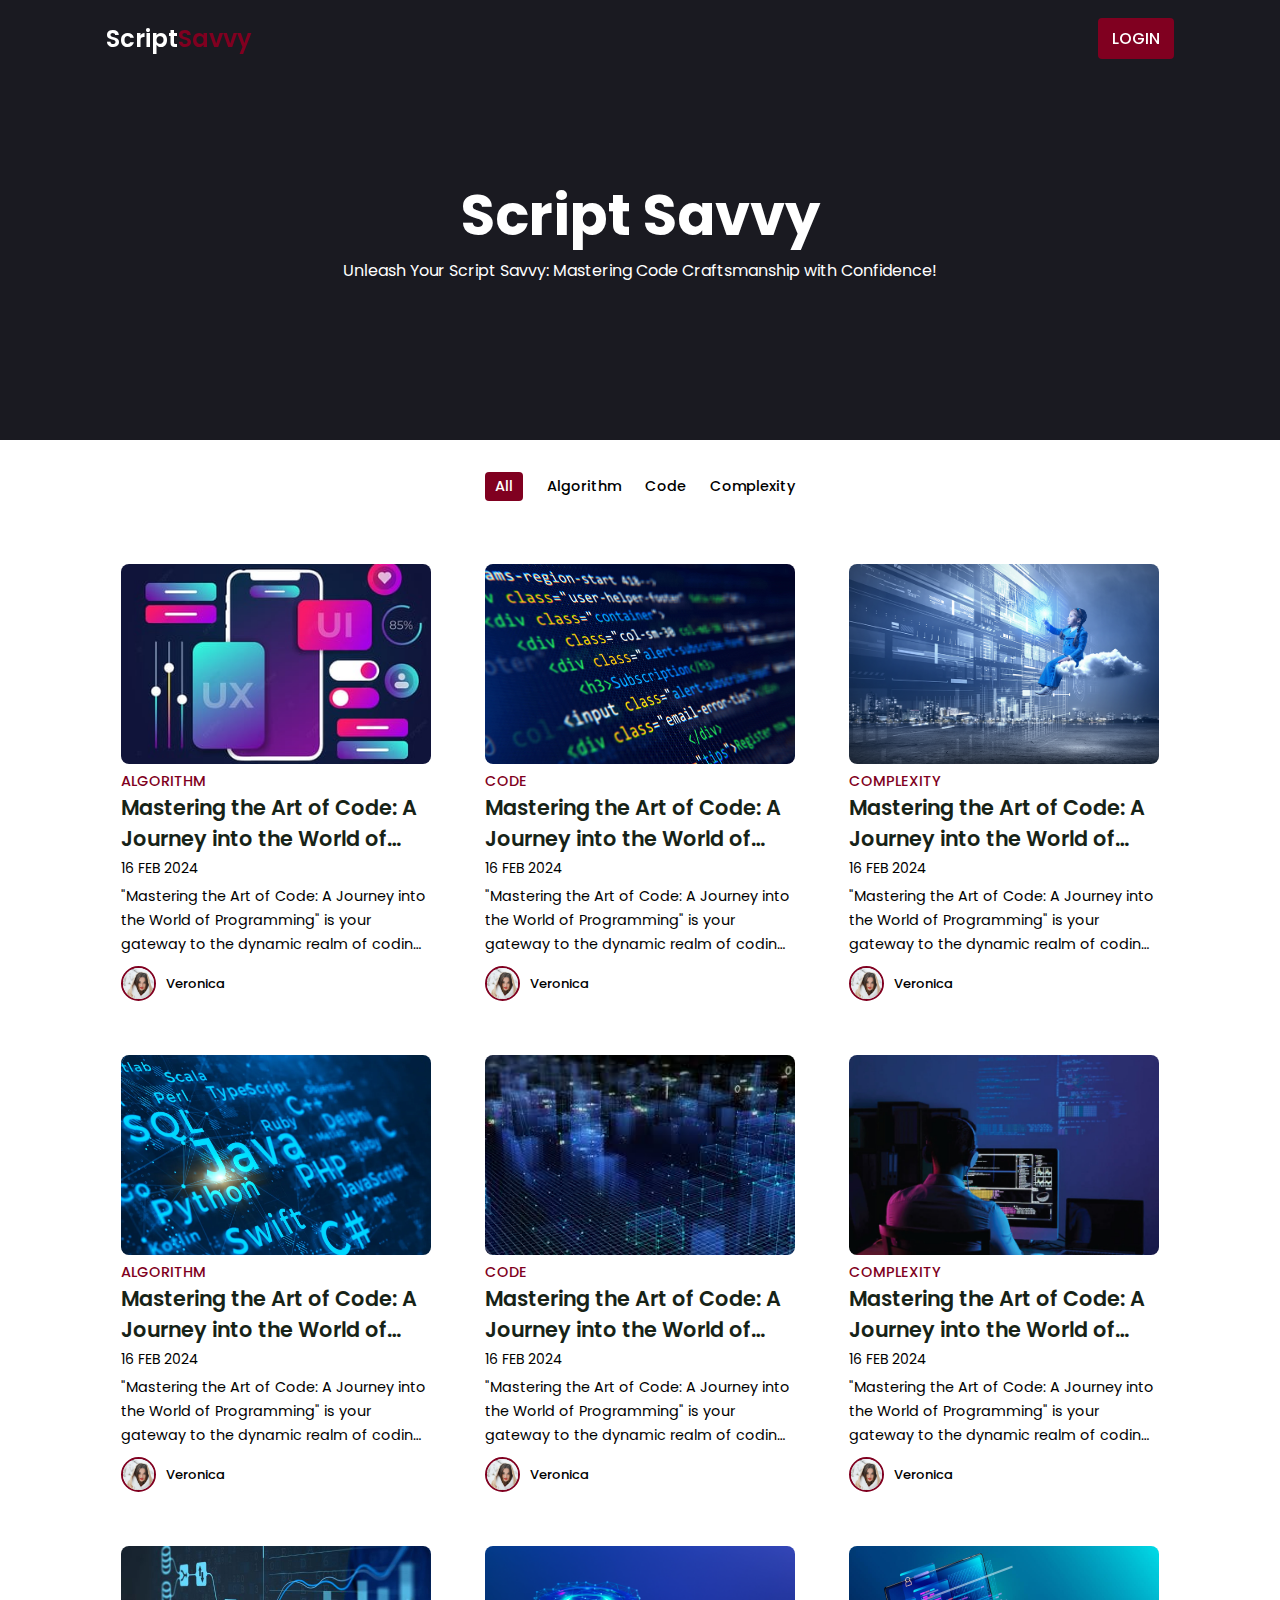
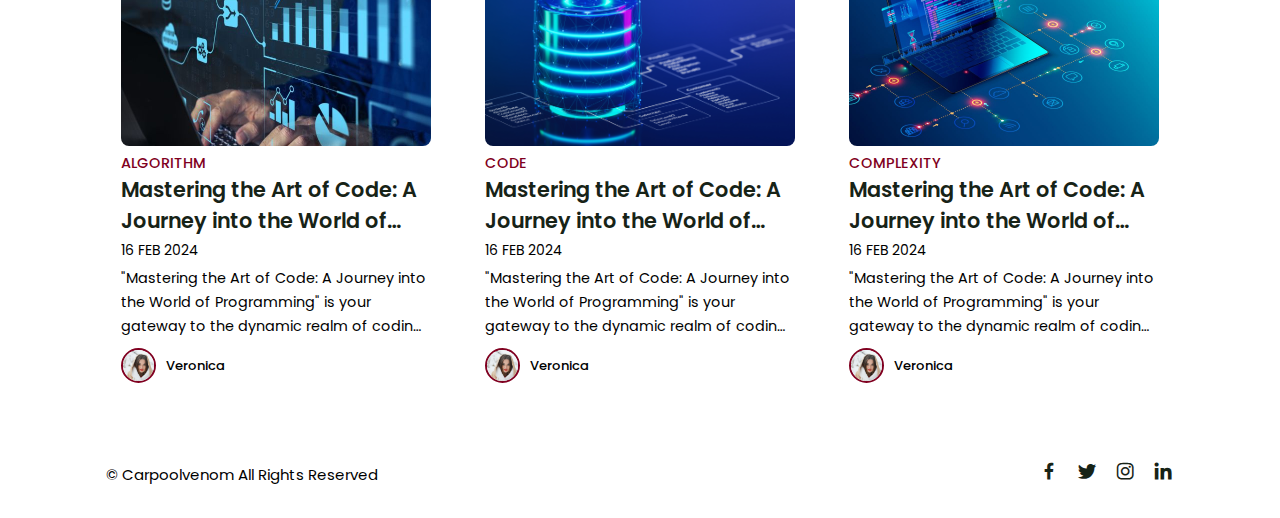
<file: index.html>
<!DOCTYPE html>
<html>
    <head>
        <meta charset="UTF-8">
        <meta http-equiv="X-UA-Compatible" content="IE=edge">
        <meta name="viewport" content="width=device-width, initial-scale=1.0">
        <title>Blog Website</title>
        <link rel="stylesheet" href="style.css">
        <link href='https://unpkg.com/boxicons@2.1.4/css/boxicons.min.css' rel='stylesheet'>

    </head>

    <body>
        <header>
            <div class="nav container">
            <a href="#" class="logo">Script<span>Savvy</span></a>
            <a href="#" class="login">Login</a>
        </div>
        </header>

        <section class="home" id="home">
            <div class="home-text container">
                <h2 class="home-title">Script Savvy</h2>
                <span class="home-subtitle">Unleash Your Script Savvy: Mastering Code Craftsmanship with Confidence!</span>
            </div>
        </section>

        <div class="post-filter container">
            <span class="filter-item active-filter" data-filter='all'>All</span>
            <span class="filter-item" data-filter='algorithm'>Algorithm</span>
            <span class="filter-item" data-filter='code'>Code</span>
            <span class="filter-item" data-filter='complexity'>Complexity</span>
        </div>

        <section class="post container">

            <div class="post-box algorithm">
                <img src="post-1.jpg" alt="" class="post-img">
                <h2 class="category">Algorithm</h2>
                <a href="post-page.html" class="post-title">
                    Mastering the Art of Code: A Journey into the World of Programming                </a>
                <span class="post-date">16 feb 2024</span>
                <p class="post-description">"Mastering the Art of Code: A Journey into the World of Programming" is your gateway to the dynamic realm of coding. Dive into the beauty of programming languages, unraveling Python's elegance, JavaScript's versatility, and Java's robustness. This blog bridges theory and practice, guiding beginners and seasoned developers alike through fundamental algorithms, advanced data structures, and real-world applications. Discover expert tips, tricks, and a vibrant coding community where collaboration and creativity thrive. More than just a blog, it's a source of inspiration, a guide to innovation, and a celebration of the artistry behind coding.</p>

                <div class="profile">
                    <img src="profile-3.jpg" alt="" class="profile-img">
                    <span class="profile-name">Veronica</span>
                </div>
            </div>

            <div class="post-box code">
                <img src="post-2.jpg" alt="" class="post-img">
                <h2 class="category">Code</h2>
                <a href="post-page.html" class="post-title">
                    Mastering the Art of Code: A Journey into the World of Programming                </a>
                <span class="post-date">16 feb 2024</span>
                <p class="post-description">"Mastering the Art of Code: A Journey into the World of Programming" is your gateway to the dynamic realm of coding. Dive into the beauty of programming languages, unraveling Python's elegance, JavaScript's versatility, and Java's robustness. This blog bridges theory and practice, guiding beginners and seasoned developers alike through fundamental algorithms, advanced data structures, and real-world applications. Discover expert tips, tricks, and a vibrant coding community where collaboration and creativity thrive. More than just a blog, it's a source of inspiration, a guide to innovation, and a celebration of the artistry behind coding.</p>

                <div class="profile">
                    <img src="profile-3.jpg" alt="" class="profile-img">
                    <span class="profile-name">Veronica</span>
                </div>
            </div>

            <div class="post-box complexity">
                <img src="post-3.jpg" alt="" class="post-img">
                <h2 class="category">Complexity</h2>
                <a href="post-page.html" class="post-title">
                    Mastering the Art of Code: A Journey into the World of Programming                </a>
                <span class="post-date">16 feb 2024</span>
                <p class="post-description">"Mastering the Art of Code: A Journey into the World of Programming" is your gateway to the dynamic realm of coding. Dive into the beauty of programming languages, unraveling Python's elegance, JavaScript's versatility, and Java's robustness. This blog bridges theory and practice, guiding beginners and seasoned developers alike through fundamental algorithms, advanced data structures, and real-world applications. Discover expert tips, tricks, and a vibrant coding community where collaboration and creativity thrive. More than just a blog, it's a source of inspiration, a guide to innovation, and a celebration of the artistry behind coding.</p>

                <div class="profile">
                    <img src="profile-3.jpg" alt="" class="profile-img">
                    <span class="profile-name">Veronica</span>
                </div>
            </div>

            <div class="post-box algorithm">
                <img src="post-4.jpg" alt="" class="post-img">
                <h2 class="category">Algorithm</h2>
                <a href="post-page.html" class="post-title">
                    Mastering the Art of Code: A Journey into the World of Programming                </a>
                <span class="post-date">16 feb 2024</span>
                <p class="post-description">"Mastering the Art of Code: A Journey into the World of Programming" is your gateway to the dynamic realm of coding. Dive into the beauty of programming languages, unraveling Python's elegance, JavaScript's versatility, and Java's robustness. This blog bridges theory and practice, guiding beginners and seasoned developers alike through fundamental algorithms, advanced data structures, and real-world applications. Discover expert tips, tricks, and a vibrant coding community where collaboration and creativity thrive. More than just a blog, it's a source of inspiration, a guide to innovation, and a celebration of the artistry behind coding.</p>

                <div class="profile">
                    <img src="profile-3.jpg" alt="" class="profile-img">
                    <span class="profile-name">Veronica</span>
                </div>
            </div>

            <div class="post-box code">
                <img src="post-5.jpg" alt="" class="post-img">
                <h2 class="category">Code</h2>
                <a href="post-page.html" class="post-title">
                    Mastering the Art of Code: A Journey into the World of Programming                </a>
                <span class="post-date">16 feb 2024</span>
                <p class="post-description">"Mastering the Art of Code: A Journey into the World of Programming" is your gateway to the dynamic realm of coding. Dive into the beauty of programming languages, unraveling Python's elegance, JavaScript's versatility, and Java's robustness. This blog bridges theory and practice, guiding beginners and seasoned developers alike through fundamental algorithms, advanced data structures, and real-world applications. Discover expert tips, tricks, and a vibrant coding community where collaboration and creativity thrive. More than just a blog, it's a source of inspiration, a guide to innovation, and a celebration of the artistry behind coding.</p>

                <div class="profile">
                    <img src="profile-3.jpg" alt="" class="profile-img">
                    <span class="profile-name">Veronica</span>
                </div>
            </div>

            <div class="post-box complexity">
                <img src="post-6.jpg" alt="" class="post-img">
                <h2 class="category">Complexity</h2>
                <a href="post-page.html" class="post-title">
                    Mastering the Art of Code: A Journey into the World of Programming                </a>
                <span class="post-date">16 feb 2024</span>
                <p class="post-description">"Mastering the Art of Code: A Journey into the World of Programming" is your gateway to the dynamic realm of coding. Dive into the beauty of programming languages, unraveling Python's elegance, JavaScript's versatility, and Java's robustness. This blog bridges theory and practice, guiding beginners and seasoned developers alike through fundamental algorithms, advanced data structures, and real-world applications. Discover expert tips, tricks, and a vibrant coding community where collaboration and creativity thrive. More than just a blog, it's a source of inspiration, a guide to innovation, and a celebration of the artistry behind coding.</p>

                <div class="profile">
                    <img src="profile-3.jpg" alt="" class="profile-img">
                    <span class="profile-name">Veronica</span>
                </div>
            </div>

            <div class="post-box algorithm">
                <img src="post-7.jpg" alt="" class="post-img">
                <h2 class="category">Algorithm</h2>
                <a href="post-page.html" class="post-title">
                    Mastering the Art of Code: A Journey into the World of Programming                </a>
                <span class="post-date">16 feb 2024</span>
                <p class="post-description">"Mastering the Art of Code: A Journey into the World of Programming" is your gateway to the dynamic realm of coding. Dive into the beauty of programming languages, unraveling Python's elegance, JavaScript's versatility, and Java's robustness. This blog bridges theory and practice, guiding beginners and seasoned developers alike through fundamental algorithms, advanced data structures, and real-world applications. Discover expert tips, tricks, and a vibrant coding community where collaboration and creativity thrive. More than just a blog, it's a source of inspiration, a guide to innovation, and a celebration of the artistry behind coding.</p>

                <div class="profile">
                    <img src="profile-3.jpg" alt="" class="profile-img">
                    <span class="profile-name">Veronica</span>
                </div>
            </div>

            <div class="post-box code">
                <img src="post-8.jpg" alt="" class="post-img">
                <h2 class="category">Code</h2>
                <a href="post-page.html" class="post-title">
                    Mastering the Art of Code: A Journey into the World of Programming                </a>
                <span class="post-date">16 feb 2024</span>
                <p class="post-description">"Mastering the Art of Code: A Journey into the World of Programming" is your gateway to the dynamic realm of coding. Dive into the beauty of programming languages, unraveling Python's elegance, JavaScript's versatility, and Java's robustness. This blog bridges theory and practice, guiding beginners and seasoned developers alike through fundamental algorithms, advanced data structures, and real-world applications. Discover expert tips, tricks, and a vibrant coding community where collaboration and creativity thrive. More than just a blog, it's a source of inspiration, a guide to innovation, and a celebration of the artistry behind coding.</p>

                <div class="profile">
                    <img src="profile-3.jpg" alt="" class="profile-img">
                    <span class="profile-name">Veronica</span>
                </div>
            </div>

            <div class="post-box complexity">
                <img src="post-9.jpg" alt="" class="post-img">
                <h2 class="category">Complexity</h2>
                <a href="post-page.html" class="post-title">
                    Mastering the Art of Code: A Journey into the World of Programming                </a>
                <span class="post-date">16 feb 2024</span>
                <p class="post-description">"Mastering the Art of Code: A Journey into the World of Programming" is your gateway to the dynamic realm of coding. Dive into the beauty of programming languages, unraveling Python's elegance, JavaScript's versatility, and Java's robustness. This blog bridges theory and practice, guiding beginners and seasoned developers alike through fundamental algorithms, advanced data structures, and real-world applications. Discover expert tips, tricks, and a vibrant coding community where collaboration and creativity thrive. More than just a blog, it's a source of inspiration, a guide to innovation, and a celebration of the artistry behind coding.</p>

                <div class="profile">
                    <img src="profile-3.jpg" alt="" class="profile-img">
                    <span class="profile-name">Veronica</span>
                </div>
            </div>
        </section>

        <div class="footer container">
            <p>&#169; Carpoolvenom All Rights Reserved</p>
            <div class="social">
                <a href="#"><i class='bx bxl-facebook'></i></a>
                <a href="#"><i class='bx bxl-twitter'></i></a>
                <a href="#"><i class='bx bxl-instagram'></i></a>
                <a href="#"><i class='bx bxl-linkedin'></i></a>

            </div>
        </div>

        <script src="https://code.jquery.com/jquery-3.7.1.js" integrity="sha256-eKhayi8LEQwp4NKxN+CfCh+3qOVUtJn3QNZ0TciWLP4=" crossorigin="anonymous"></script>
        <script src="script.js"></script>
    </body>
</html>
</file>
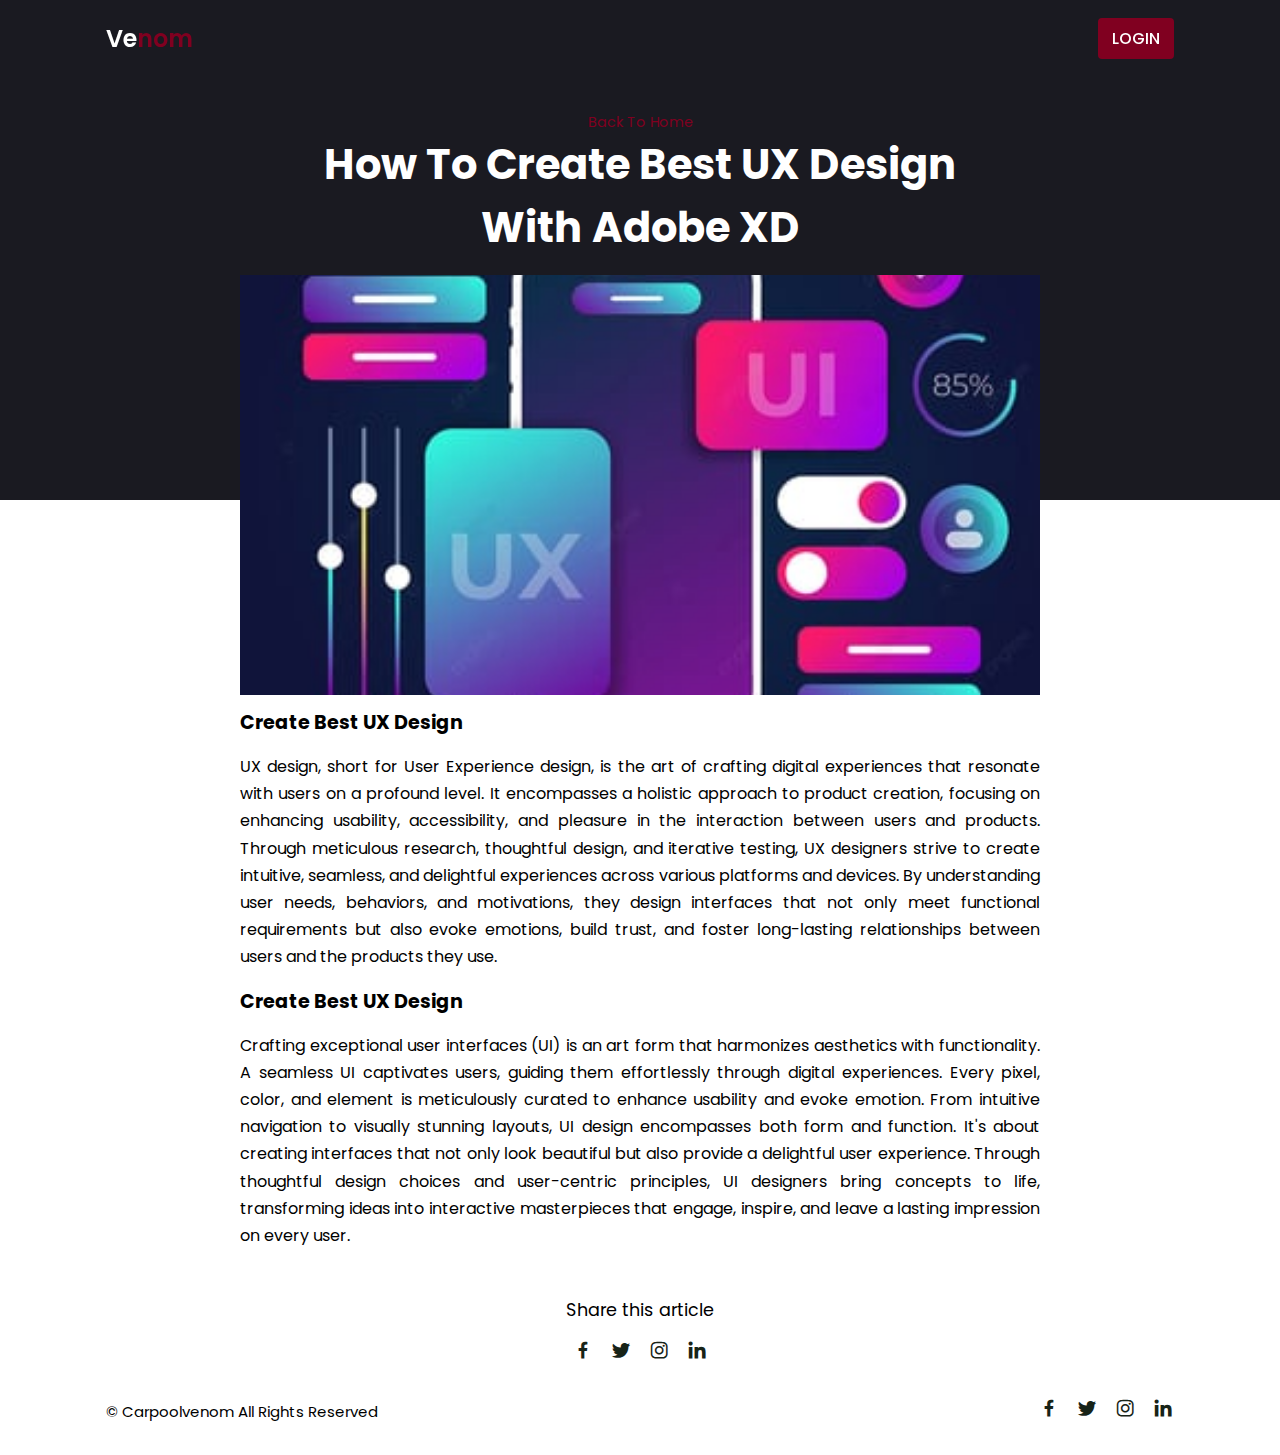
<file: post-page.html>
<!DOCTYPE html>
<html>
    <head>
        <meta charset="UTF-8">
        <meta http-equiv="X-UA-Compatible" content="IE=edge">
        <meta name="viewport" content="width=device-width, initial-scale=1.0">
        <title>Post Page</title>
        <link rel="stylesheet" href="style.css">
        <link href='https://unpkg.com/boxicons@2.1.4/css/boxicons.min.css' rel='stylesheet'>

    </head>

    <body>
        <header>
            <div class="nav container">
            <a href="index.html" class="logo">Ve<span>nom</span></a>
            <a href="#" class="login">Login</a>
        </div>
        </header>
      
        <section class="post-header">
            <div class="header-content post-container">
                <a href="index.html" class="back-home">Back To Home</a>
                <h1 class="header-title">How To Create Best UX Design With Adobe XD</h1>
                <img src="post-1.jpg" alt="" class="header-img">
            </div>
        </section>

        <section class="post-content post-container">
            <h2 class="sub-heading">Create Best UX Design</h2>
            <p class="post-text">UX design, short for User Experience design, is the art of crafting digital experiences that resonate with users on a profound level. It encompasses a holistic approach to product creation, focusing on enhancing usability, accessibility, and pleasure in the interaction between users and products. Through meticulous research, thoughtful design, and iterative testing, UX designers strive to create intuitive, seamless, and delightful experiences across various platforms and devices. By understanding user needs, behaviors, and motivations, they design interfaces that not only meet functional requirements but also evoke emotions, build trust, and foster long-lasting relationships between users and the products they use.</p>
            <h2 class="sub-heading">Create Best UX Design</h2>
            <p class="post-text">Crafting exceptional user interfaces (UI) is an art form that harmonizes aesthetics with functionality. A seamless UI captivates users, guiding them effortlessly through digital experiences. Every pixel, color, and element is meticulously curated to enhance usability and evoke emotion. From intuitive navigation to visually stunning layouts, UI design encompasses both form and function. It's about creating interfaces that not only look beautiful but also provide a delightful user experience. Through thoughtful design choices and user-centric principles, UI designers bring concepts to life, transforming ideas into interactive masterpieces that engage, inspire, and leave a lasting impression on every user.</p>
        </section>

        <div class="share post-container">
            <span class="share-title">Share this article</span>
            <div class="social">
                <a href="#"><i class='bx bxl-facebook'></i></a>
                <a href="#"><i class='bx bxl-twitter'></i></a>
                <a href="#"><i class='bx bxl-instagram'></i></a>
                <a href="#"><i class='bx bxl-linkedin'></i></a>
            </div>
        </div>

        <div class="footer container">
            <p>&#169; Carpoolvenom All Rights Reserved</p>
            <div class="social">
                <a href="#"><i class='bx bxl-facebook'></i></a>
                <a href="#"><i class='bx bxl-twitter'></i></a>
                <a href="#"><i class='bx bxl-instagram'></i></a>
                <a href="#"><i class='bx bxl-linkedin'></i></a>

            </div>
        </div>

        <script src="https://code.jquery.com/jquery-3.7.1.js" integrity="sha256-eKhayi8LEQwp4NKxN+CfCh+3qOVUtJn3QNZ0TciWLP4=" crossorigin="anonymous"></script>
        <script src="script.js"></script>
    </body>
</html>
</file>
<file: style.css>
@import url('https://fonts.googleapis.com/css2?family=Poppins:ital,wght@0,100;0,200;0,300;0,400;0,500;0,600;0,700;0,800;0,900;1,100;1,200;1,300;1,400;1,500;1,600;1,700;1,800;1,900&display=swap');
*{
    font-family:'Poppins', sans-serif;
    margin: 0;
    padding: 0;
    scroll-behavior: smooth;
    scroll-padding-top: 2rem;
    box-sizing: border-box;
}

:root{
    --container-color:#1a1a21;
    --second-color:#800020;
    --text-color:#172317;
    --bg-color:#fff;
}
::selection{
    color:var(--bg-color);
    background:var(--second-color);
}
a{
    text-decoration: none;
}
li{
    list-style: none;
}
img{
    width: 100%;
}
section{
    padding: 3rem 0 2rem;
}
.container{
    max-width: 1068px;
    margin: auto;
    width:100%;
   
}
header{
    position: fixed;
    top:0;
    left: 0;
    width: 100%;
    z-index:200;
}
header.shadow{
    background: var(--bg-color);
    box-shadow: 0 1px 4px hsl(0 4% 14% /10%);
    transition: 0.4s;
}
header.shadow.logo{
    color:var(--text-color);
}
.nav{
    display: flex;
    align-items: center;
    justify-content: space-between;
    padding: 18px 0;
}
.logo{
    font-size: 1.5rem;
    font-weight: 600;
    color: var(--bg-color);
}
.logo span{
    color:var(--second-color);
}
.login{
    padding: 8px 14px;
    text-transform: uppercase;
    font-weight: 500;
    border-radius: 4px;
    background: var(--second-color);
    color:var(--bg-color);
}
.login:hover{
    background: hsl(24,98%,58%);
    transition:0.3s;
}
.home{
    width:100%;
    min-height: 440px;
    background: var(--container-color);
    display: grid;
    justify-content: center;
    align-items: center;
}
.home-text{
    color:var(--bg-color);
    text-align: center;
}
.home-title{
    font-size: 3.5rem;
}
.home-subtitle{
    font-size: 1rem;
    font-weight: 400;
}
.post-filter{
    display: flex;
    justify-content: center;
    align-items: center;
    column-gap: 1.5rem;
    margin-top: 2rem !important;
}
.filter-item{
    font-size: 0.9rem;
    font-weight: 500;
    cursor: pointer;
}
.active-filter{
    background: var(--second-color);
    color: var(--bg-color);
    padding: 4px 10px;
    border-radius: 4px;
}
.post{
    display: grid;
    grid-template-columns: repeat(auto-fit, minmax(280px, auto));
    justify-content: center;
    gap: 1.5rem;
}
.post-box{
    background: var(--bg-color);
    box-shadow: 0 4px 14px hsl(355deg, 25% 15% / 10%);
    padding: 15px;
    border-radius: 0.5rem;
}
.post-img{
    width:100%;
    height: 200px;
    object-fit: cover;
    object-position: center;
    border-radius: 0.5rem;
}
.category{
    font-size: 0.9rem;
    font-weight: 500;
    text-transform: uppercase;
    color: var(--second-color);
}
.post-title{
    font-size: 1.3rem;
    font-weight: 600;
    color: var(--text-color);
    display: -webkit-box;
    -webkit-line-clamp: 2;
    -webkit-box-orient: vertical;
    overflow: hidden;
}
.post-date{
    display: flex;
    font-size: 0.875rem;
    text-transform: uppercase;
    font-weight: 400;
    margin-top: 4px;
}
.post-description{
    font-size: 0.9rem;
    line-height: 1.5rem;
    margin:5px 0 10px;
    display: -webkit-box;
    -webkit-line-clamp: 3;
    -webkit-box-orient: vertical;
    overflow: hidden;
}
.profile{
    display: flex;
    align-items: center;
    gap: 10px;
}
.profile-img{
    width: 35px;
    height:35px;
    border-radius: 50%;
    object-fit: cover;
    object-position: center;
    border: 2px solid var(--second-color);
}
.profile-name{
    font-size: 0.82rem;
    font-weight: 500;
}
.footer{
    display: flex;
    justify-content: space-between;
    align-items: center;
    padding: 30px 0;
}
.footer p{
    font-size:0.938rem;
}
.social{
    display: flex;
    align-items: center;
    column-gap: 1rem;
}
.social .bx{
    font-size:1.4rem;
    color:var(--text-color);
}
.social .bx:hover{
    color:var(--second-color);
    transition: 0.3s all linear;
}
.post-header{
    width:100%;
    height:500px;
    background: var(--container-color);
}
.post-container{
    max-width: 800px;
    margin:auto;
    width:100%;
}
.header-content{
    display: flex;
    flex-direction: column;
    align-items: center;
    margin-top: 4rem !important;
}
.back-home{
    color: var(--second-color);
    font-size: 0.9rem;
}
.header-title{
    width:90%;
    font-size: 2.6rem;
    color:var(--bg-color);
    text-align: center;
    margin-bottom: 1rem;
}
.header-img{
    width:100%;
    height:420px;
    object-fit: cover;
    object-position: center;
}
.post-content{
    margin-top: 10rem !important;
}
.sub-heading{
    font-size: 1.2rem;
}
.post-text{
    font-size: 1rem;
    line-height: 1.7rem;
    margin: 1rem 0;
    text-align: justify;
}
.share{
    display: flex;
    flex-direction: column;
    align-items: center;
    row-gap: 1rem;
}
.share-title{
    font-size: 1.1rem;
}
@media(max-width:1060px){
    .container{
        margin: 0 auto;
        width: 95%;
    }
    .home-text{
        width:100%;
    }
}
@media(max-width:800px){
    .nav {
        padding: 14px 0px;
    }
    .post-container{
        margin: 0 auto;
        width: 95%;
    }
}
@media(max-width:768px){
    .nav {
        padding: 10px 0px;
    }
    section{
        padding: 2rem 0;
    }
    .header-content {
        margin-top: 3rem !important;
    }
    .home {
        min-height: 380px;
    }
    .home-title {
        font-size: 3rem;
    }
    .header-title {
        font-size: 2rem;
    }
    .header-img {
        height: 370px;
    }
    .post-header {
        height: 435px;
    }
    .post-content {
        margin-top: 9rem !important;
    }
}
@media(max-width:570px){
    .post-header {
        height: 390px;
    }
    .header-title {
        width: 100%;
    }
    .header-img {
    height: 340px;
    }
    .footer {
        row-gap: 1rem;
        flex-direction: column;
        padding: 20px 0;
        text-align: center;
    }
}
@media(max-width:396px){
    .home-title {
        font-size: 2rem;
    }
    .home-subtitle {
        font-size: 0.9rem;
    }
    .home {
        min-height: 300px;
    }
    .post-box{
        padding: 10px;
    }
    .header-title {
        font-size: 1.4rem;
    }
    .header-img {
        height: 240px;
    }
    .post-header {
        height: 335px;
    }
    .post-content {
        margin-top: 5rem !important;
    }
    .post-text {
        font-size: 0.875rem;
        line-height: 1.5rem;
        margin: 10px 0;
    }
}
</file>
